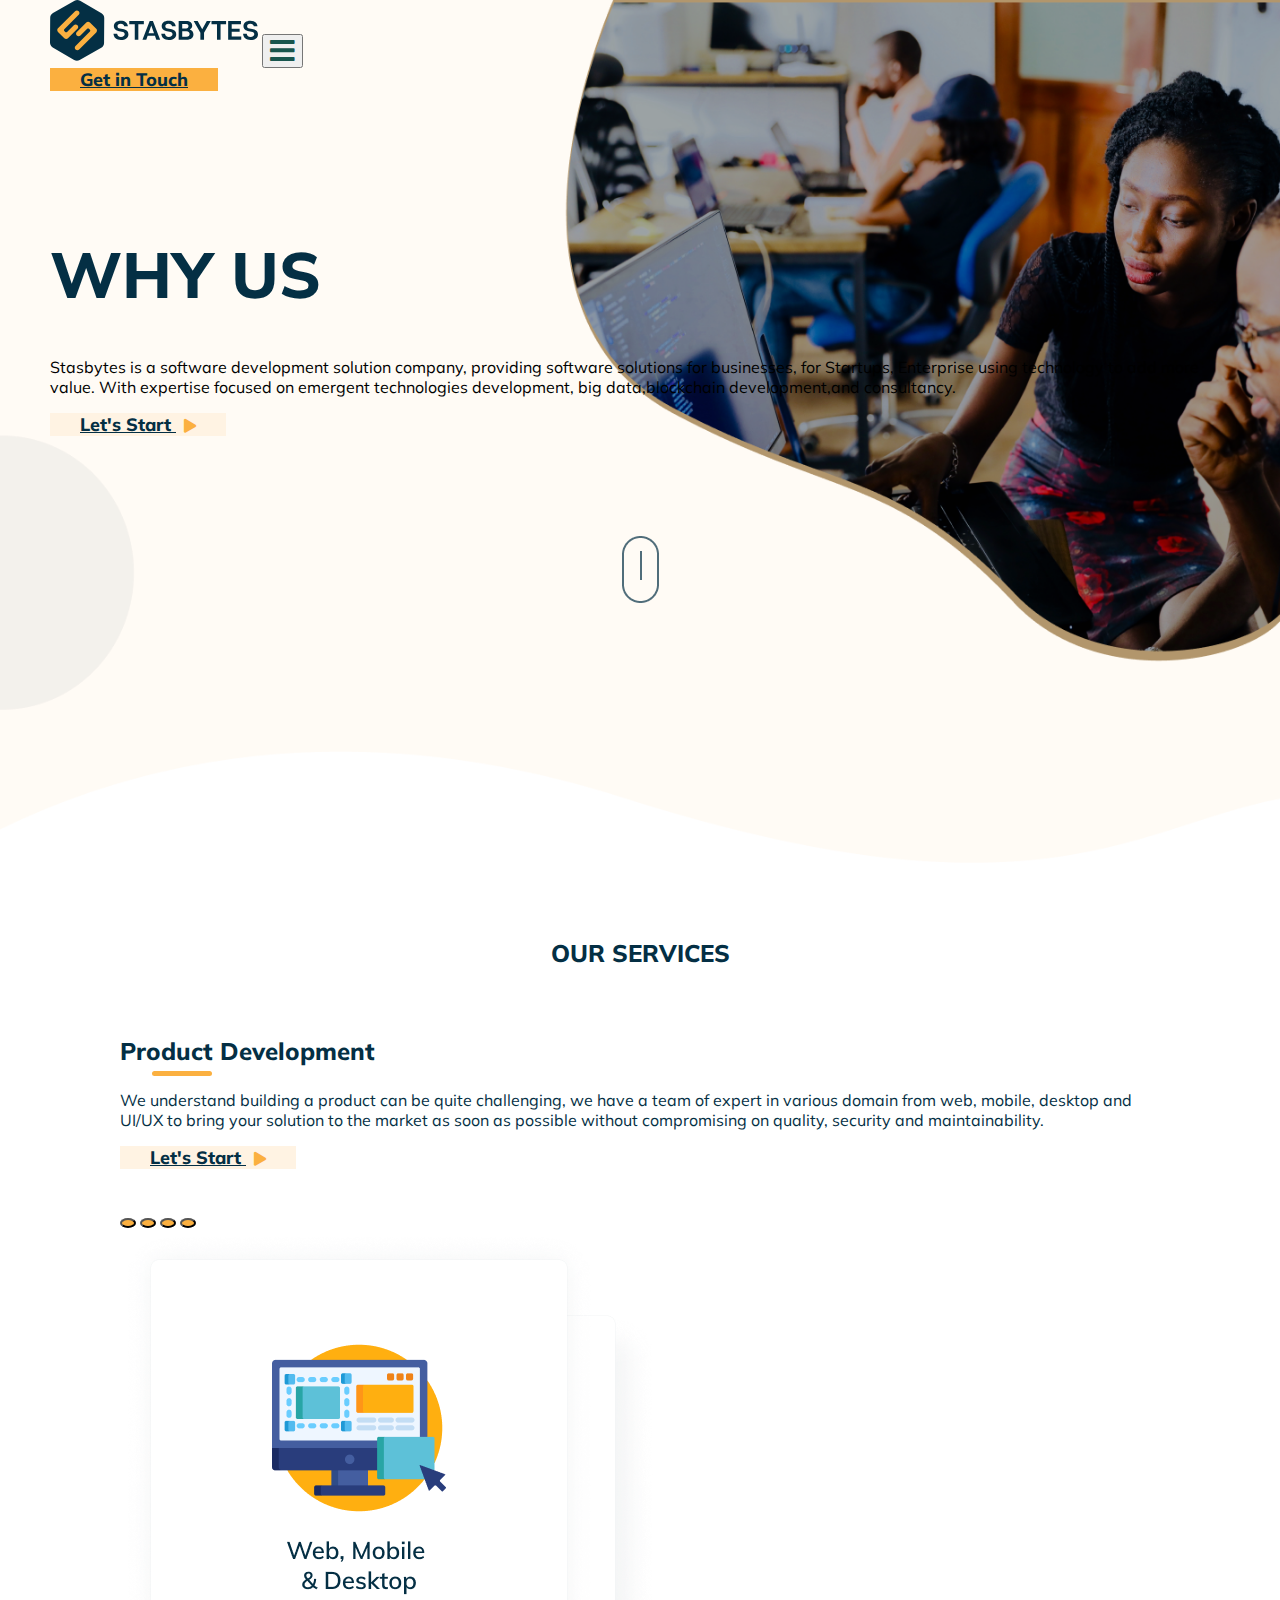
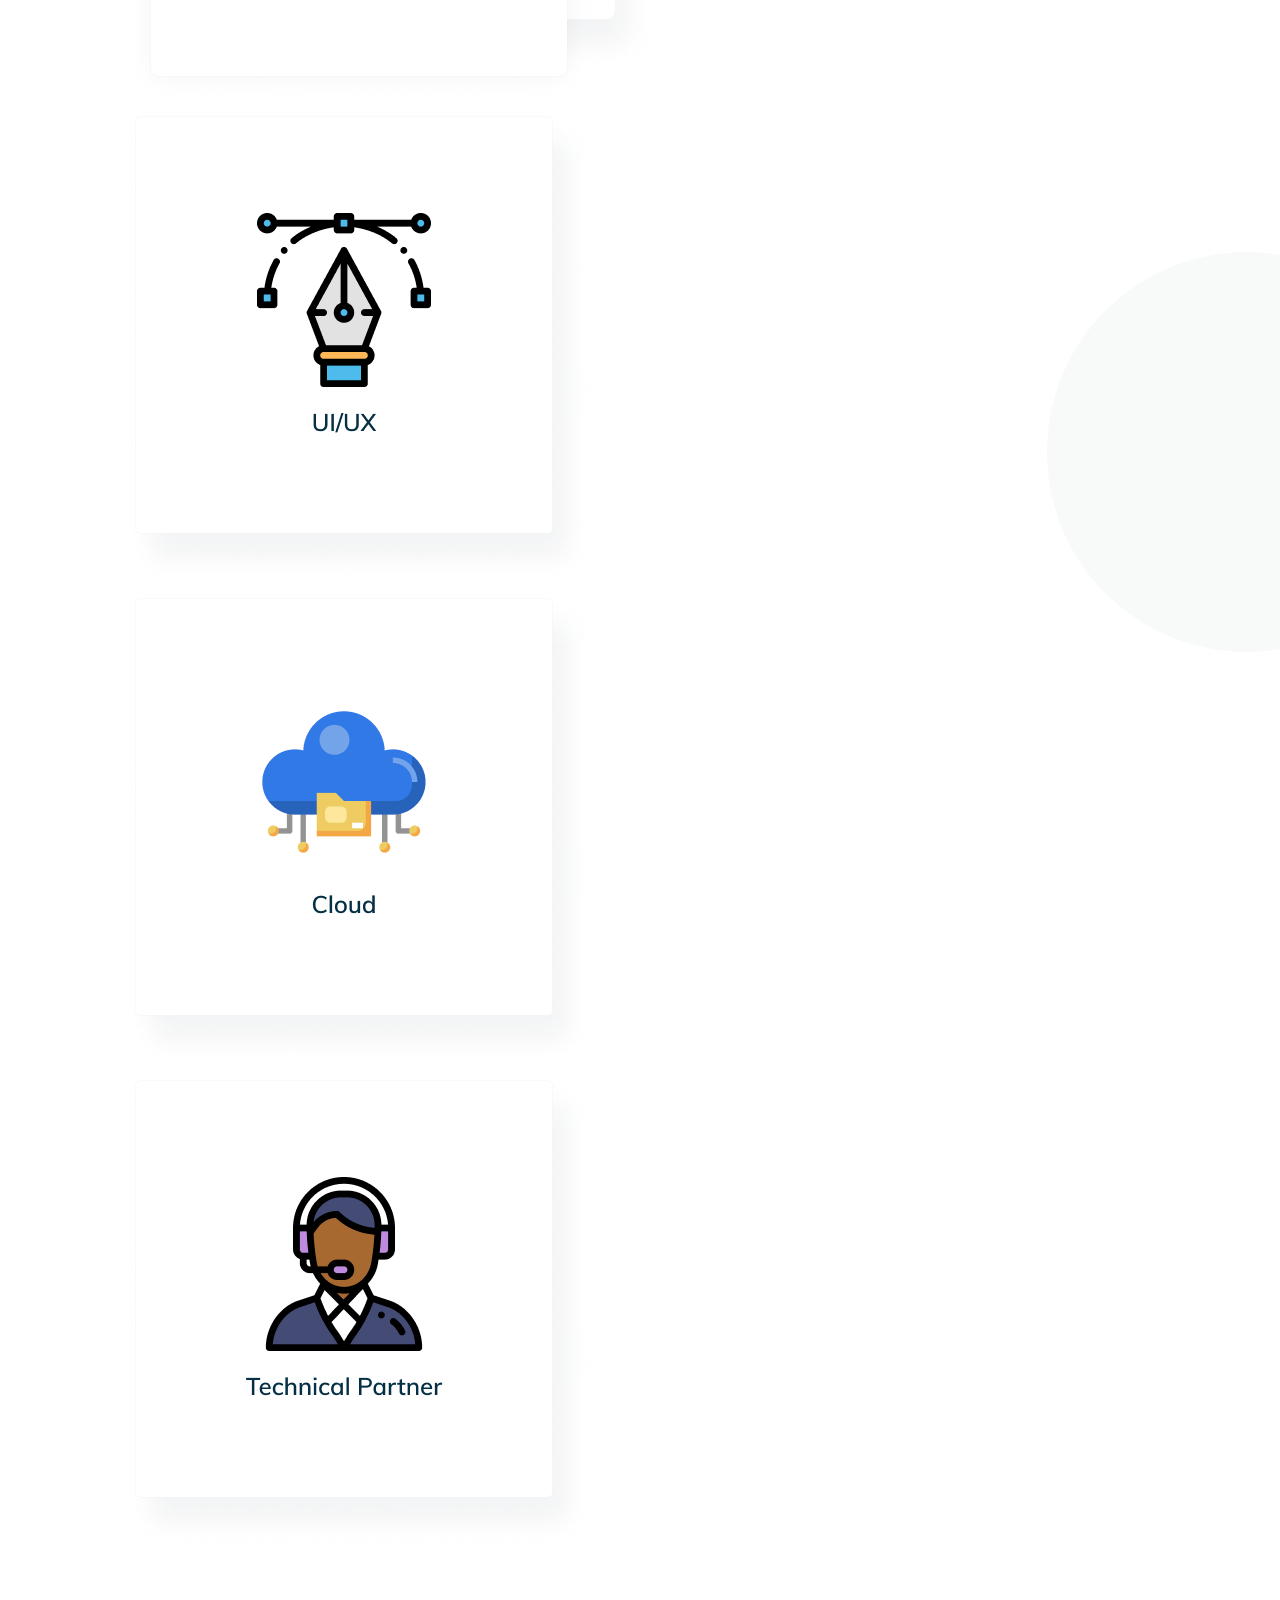
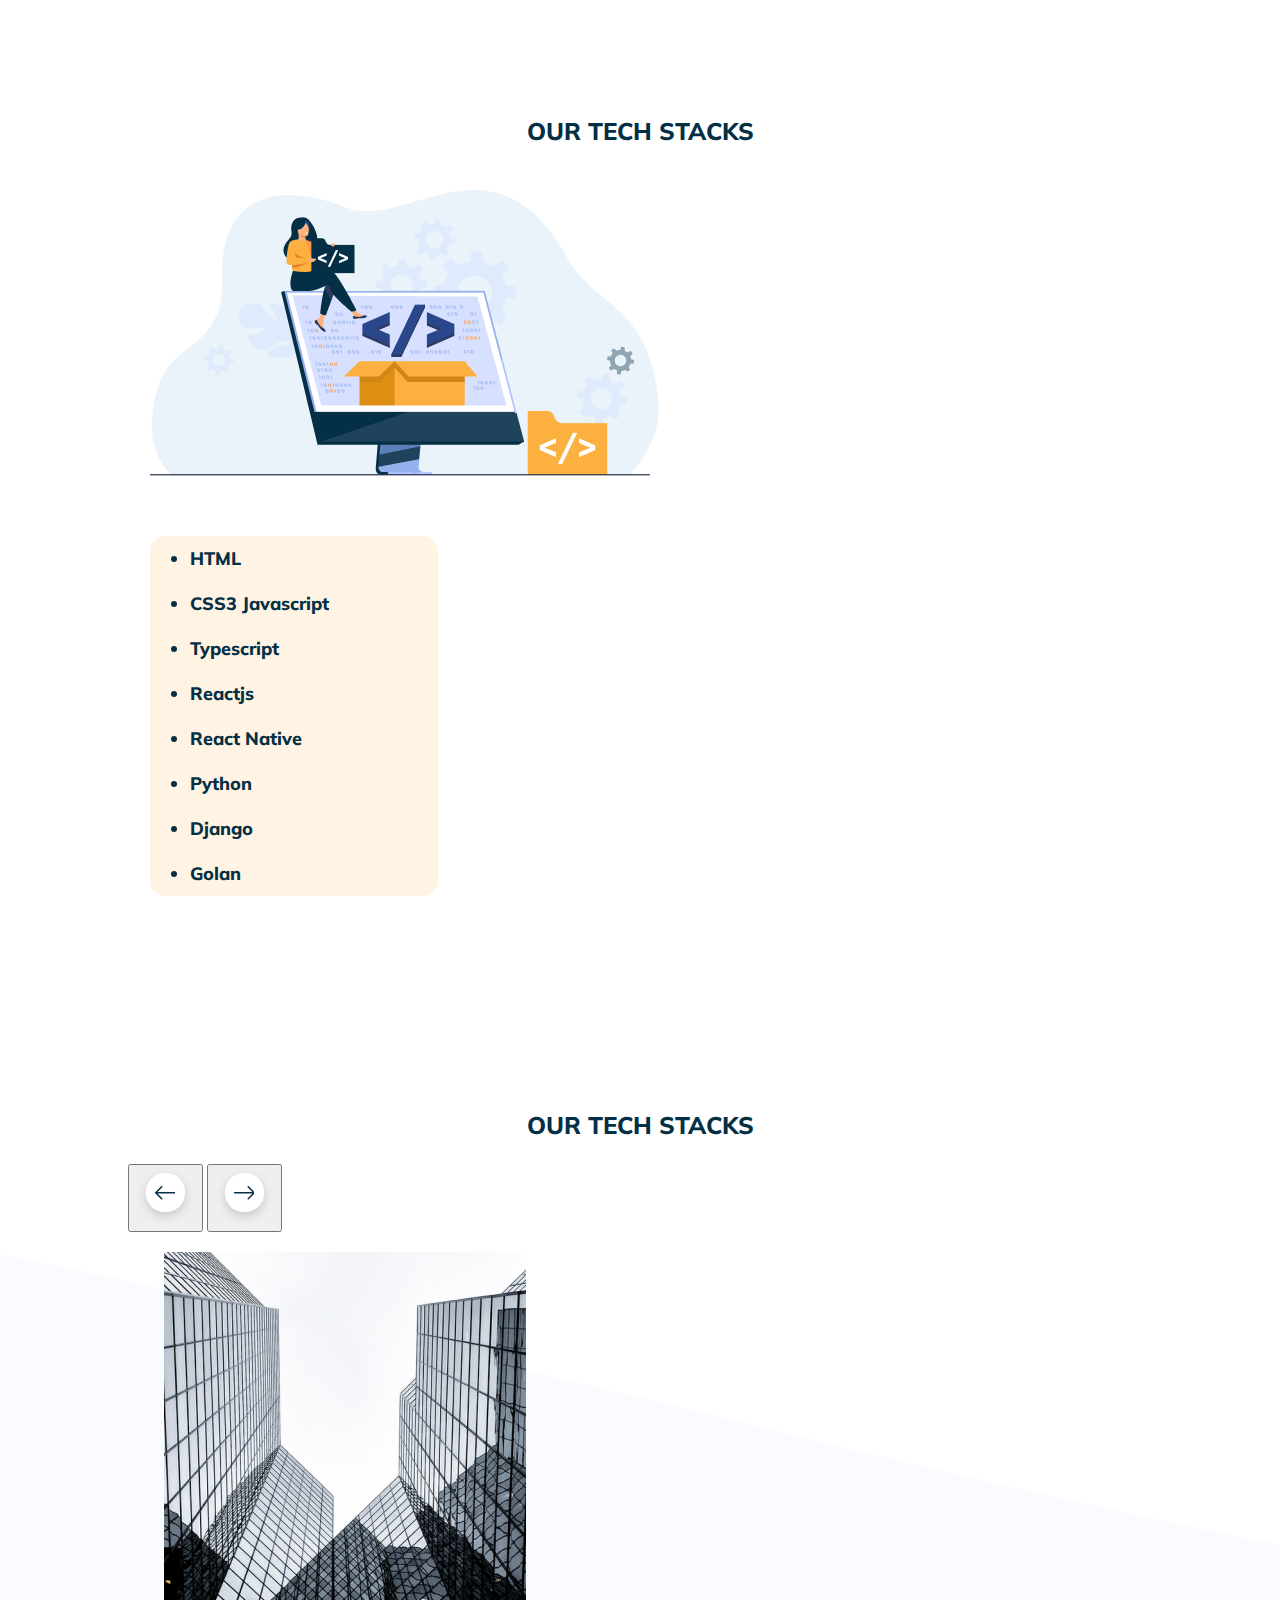
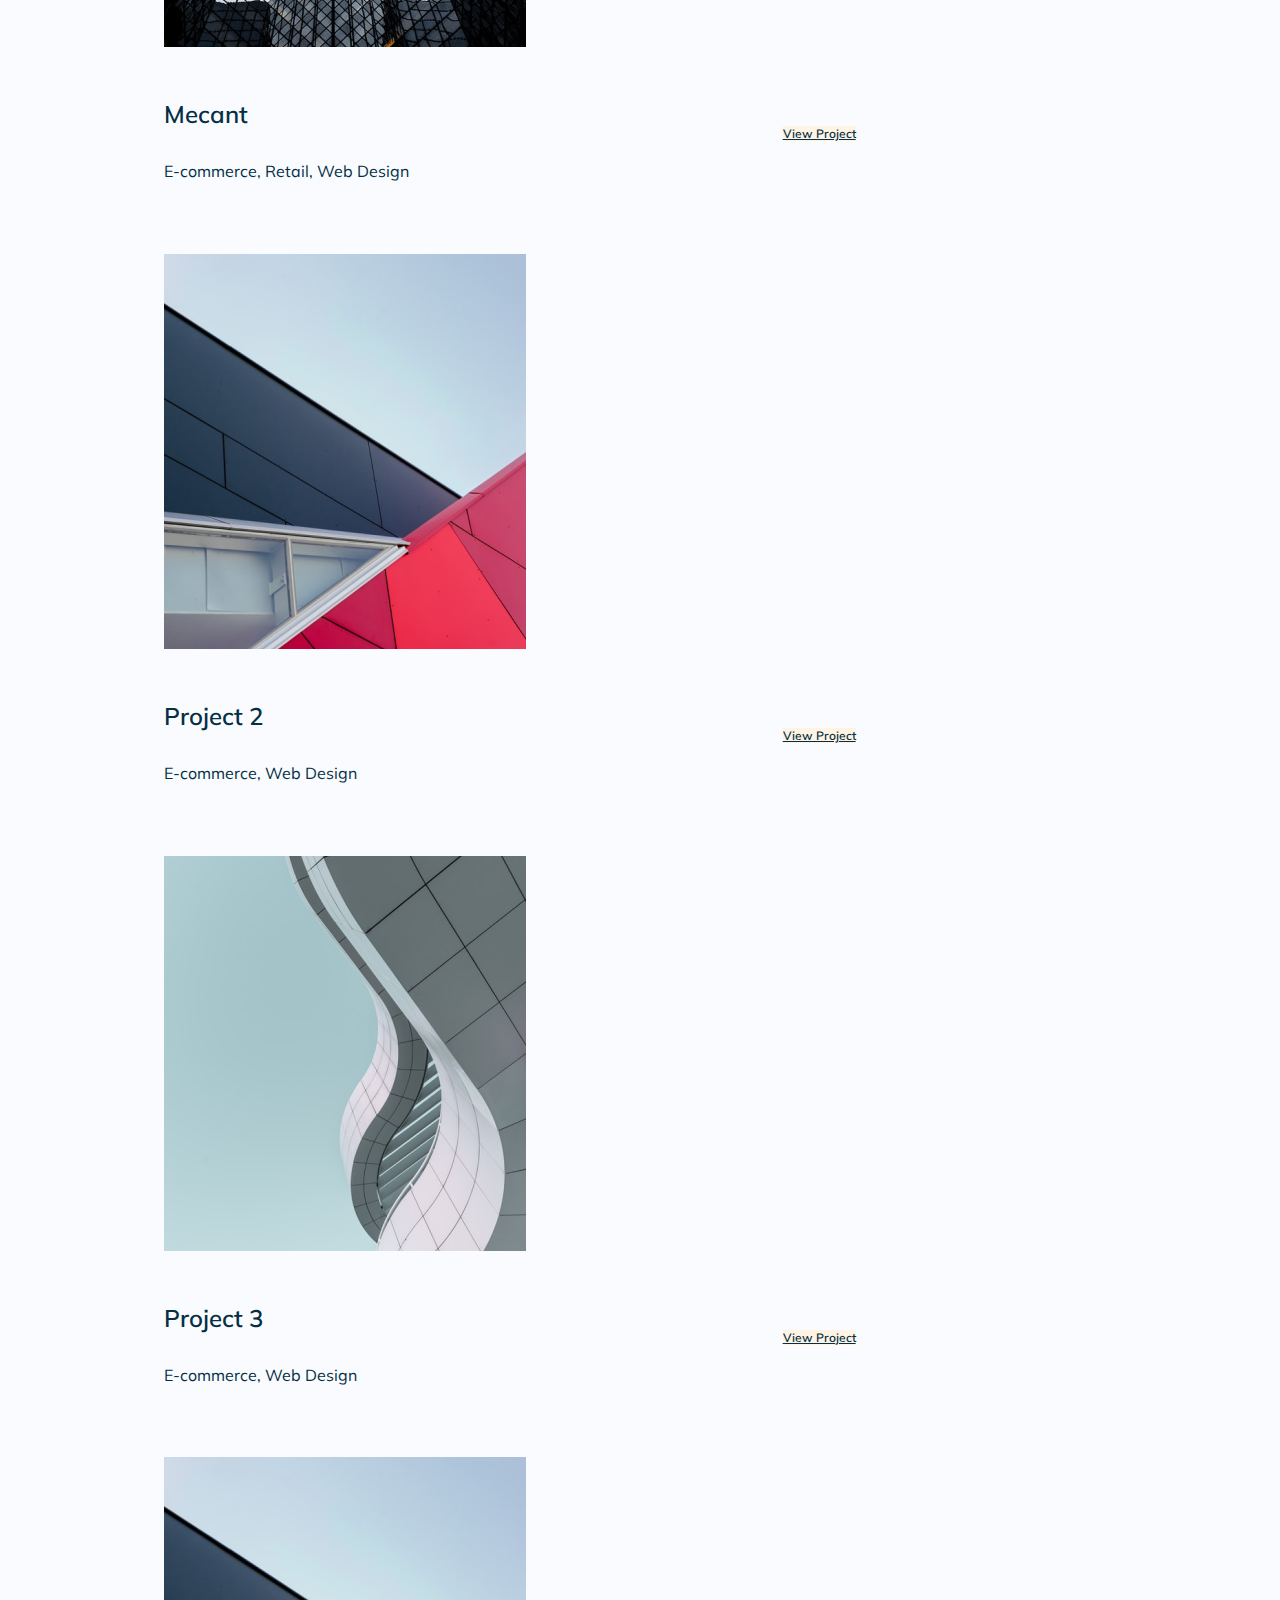
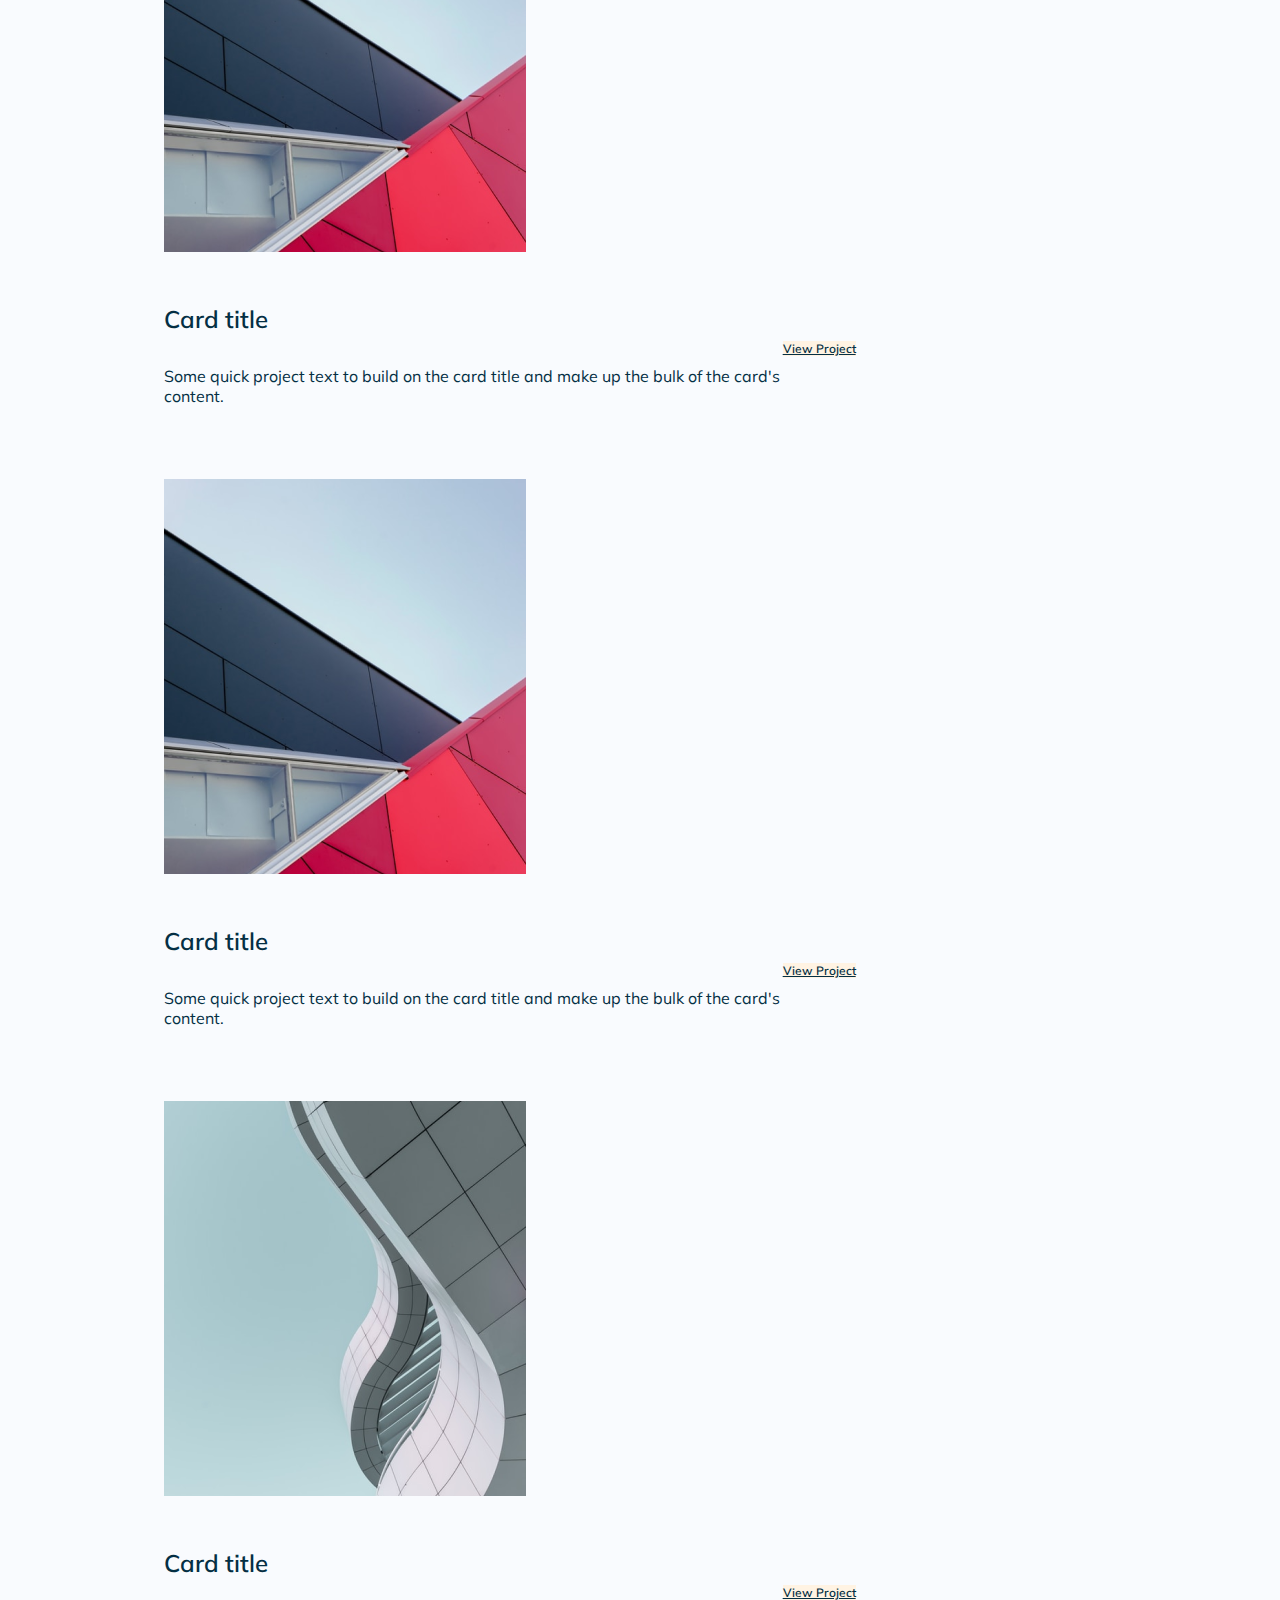
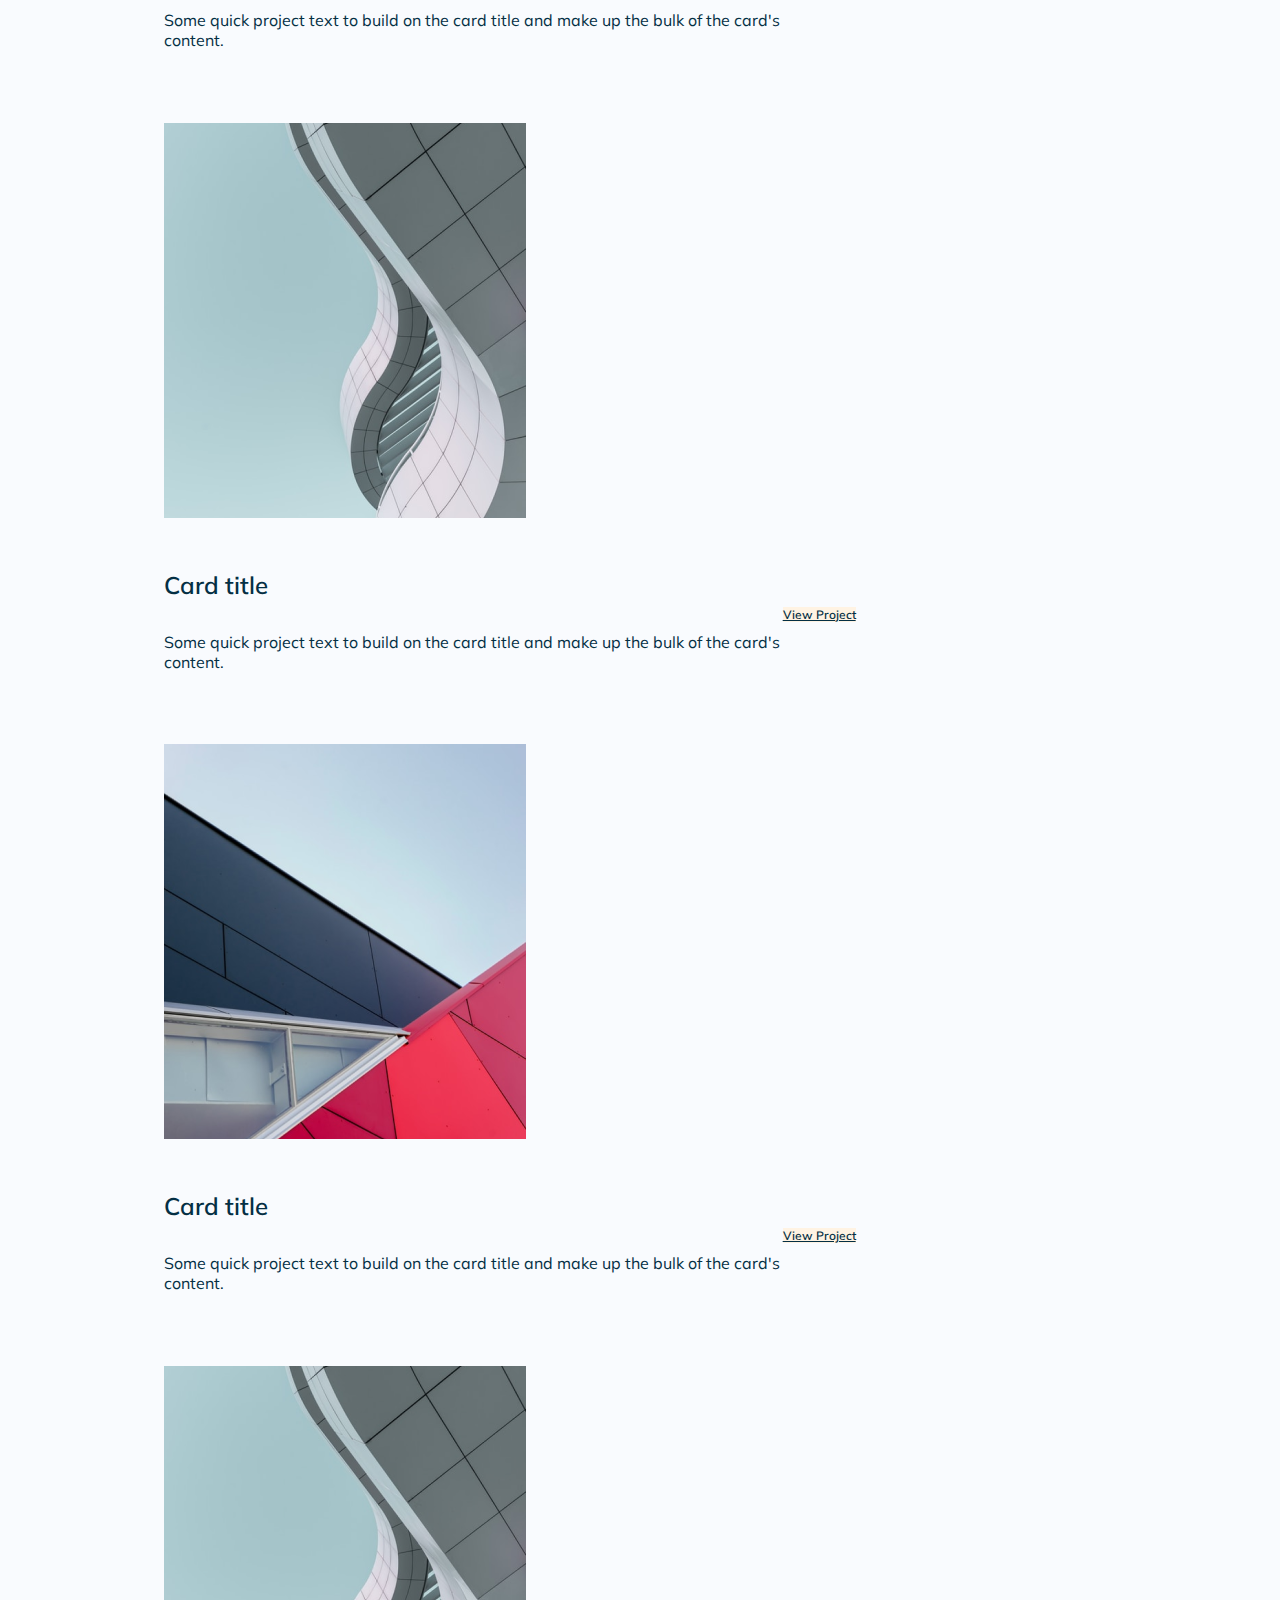
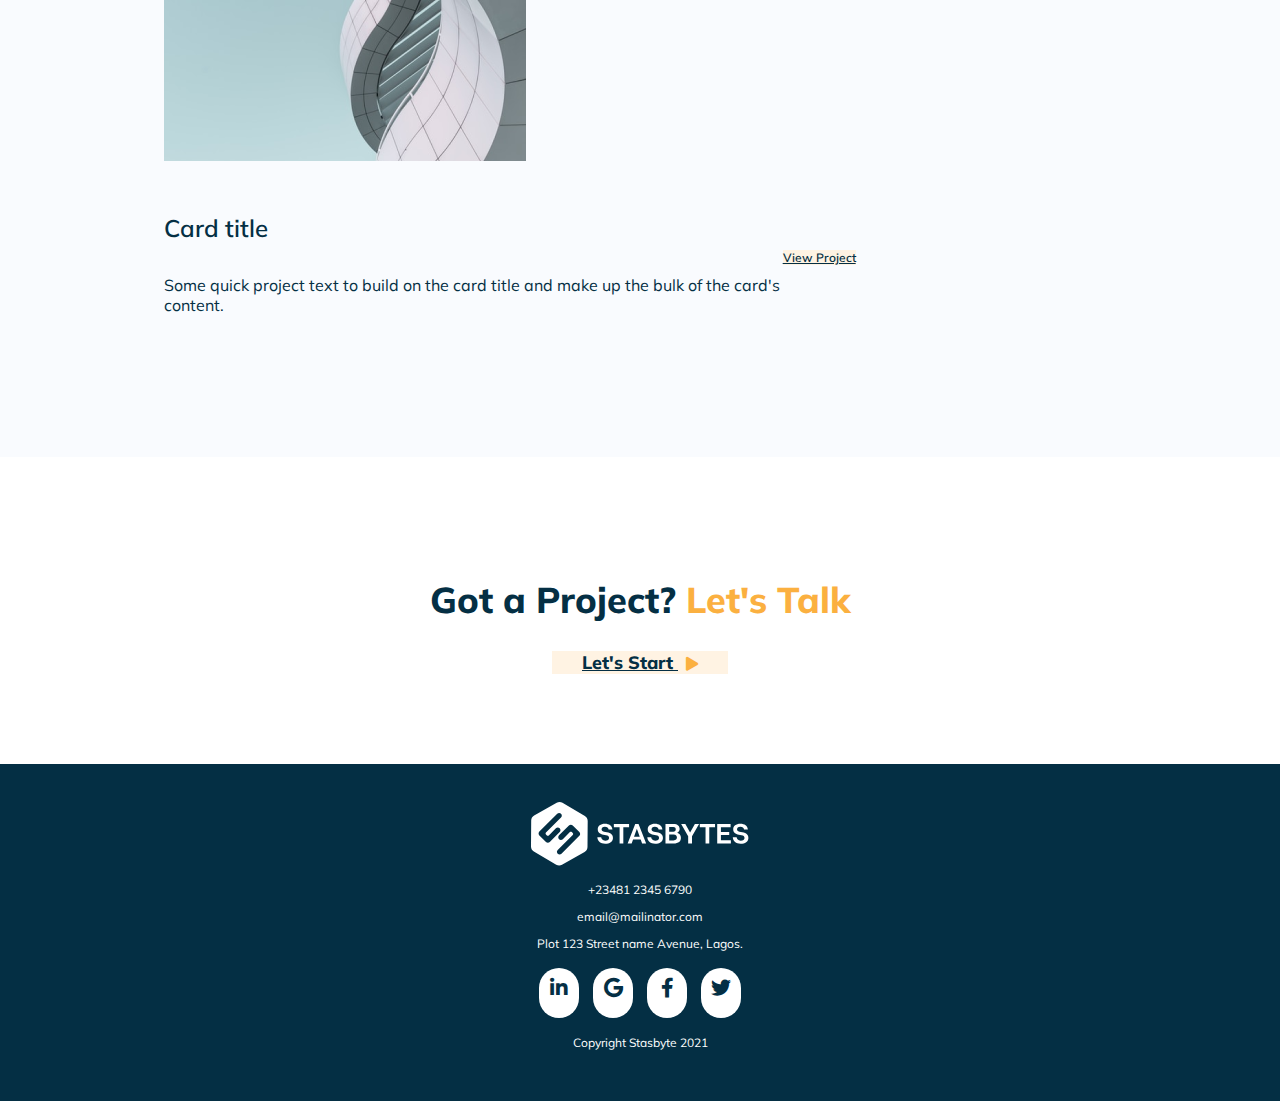
<file: index.html>
<!DOCTYPE html>
<html lang="en">
<head>
    <meta charset="UTF-8">
    <meta http-equiv="X-UA-Compatible" content="IE=edge">
    <meta name="viewport" content="width=device-width, initial-scale=1.0">
    <title>STATBYTES | Homepage</title>
    <!-- Bootstrap -->
  <link href="https://cdn.jsdelivr.net/npm/bootstrap@5.0.0-beta2/dist/css/bootstrap.min.css" rel="stylesheet" integrity="sha384-BmbxuPwQa2lc/FVzBcNJ7UAyJxM6wuqIj61tLrc4wSX0szH/Ev+nYRRuWlolflfl" crossorigin="anonymous">

  <!-- Fontawesome -->
  <link rel="stylesheet" href="https://use.fontawesome.com/releases/v5.13.0/css/all.css">

  <!-- Fonts -->
  <link href="https://fonts.googleapis.com/css2?family=Mulish:wght@400;700&display=swap" rel="stylesheet">

  <!-- Custom CSS -->
  <link rel="stylesheet" href="style.css">
</head>
<body>

    <section id="hero-banner">

        <!-- Navar -->
        <div class="container-fluid hero-container">
            <nav class="navbar navbar-expand-lg">
        
              <a href="home.html" class="navbar-brand"><img src="images/logo.svg" alt=""></a>
              <button class="navbar-toggler d-none" type="button" data-bs-toggle="collapse" data-bs-target="#navbarTogglerDemo01" aria-controls="navbarTogglerDemo01" aria-expanded="false" aria-label="Toggle navigation">
                <span class="navbar-toggler-icon custom-navbar">
                  <i class="fas fa-bars" style="color:#18554D; font-size:28px;"></i>
                </span>
              </button>
        
              <div class="collapse navbar-collapse" id="navbarTogglerDemo01">

                <a href="contact.html" class="btn btn-dark btn-lg ms-auto get-in-touch" type="button">Get in Touch</a>
              </div>
            </nav>

            <!-- Title -->
            <div class="row hero-content">
                <div class="col-lg-5">
                    <h1 class="why-us">WHY US </h1>
                    <p>Stasbytes is a software development solution company, providing software solutions for businesses, for Startups, Enterprise using technology to add more value.  With expertise focused on emergent technologies development, big data,blockchain development,and consultancy.
                    </p>

                    <a href="contact.html" class="btn btn-dark btn-lg contact-btn" type="button">Let's Start <i class="fas fa-play"></i></a>
                </div>

            </div>

            <div class="hero-tab">
              <a href="#services"><img src="images/tab.png" class="img-fluid" alt=""></a>
            </div>
        </div>    
    </section>


    <!-- Service -->

    <section id="services">

      <h3 class="service-header">OUR SERVICES</h3>
      <div class="row service-content">
        <div class="col-lg-6 col-md-6 service-col">
          <h3 class="service-title">Product Development</h3>
          <p class="mt-5 mb-4">We understand building a product can be quite challenging, we have a team of expert in various domain from web, mobile, desktop and UI/UX to bring your solution to the market as soon as possible without compromising on quality, security and maintainability.</p>
          <a href="contact.html" class="btn btn-dark btn-lg contact-btn" type="button">Let's Start <i class="fas fa-play"></i></a>
        </div>

        <div class="col-lg-6 col-md-6 service-col">
          <div id="service-carousel" class="carousel slide" data-bs-ride="false">

            <div class="carousel-indicators">
              <button type="button" data-bs-target="#service-carousel" data-bs-slide-to="0" class="active" aria-current="true" aria-label="Slide 1"></button>
              <button type="button" data-bs-target="#service-carousel" data-bs-slide-to="1" aria-label="Slide 2"></button>
              <button type="button" data-bs-target="#service-carousel" data-bs-slide-to="2" aria-label="Slide 3"></button>
              <button type="button" data-bs-target="#service-carousel" data-bs-slide-to="3" aria-label="Slide 4"></button>
            </div>

            <div class="carousel-inner">
      
              <div class="carousel-item active">
                <img class="service-img img-fluid" src="images/Group 6.png" alt="">
              </div>
      
              <div class="carousel-item">
                <img class="service-img img-fluid" src="images/ui-ux.png" alt="">
              </div>

              <div class="carousel-item">
                <img class="service-img img-fluid" src="images/cloud.png" alt="">
              </div>

              <div class="carousel-item">
                <img class="service-img img-fluid" src="images/tech-partner.png" alt="">
              </div>
      
            </div>
            <!-- <button class="carousel-control-prev" type="button" data-bs-target="#service-carousel" data-bs-slide="prev">
              <span class="carousel-control-prev-icon">
                <svg width="59" height="59" viewBox="0 0 59 59" fill="none" xmlns="http://www.w3.org/2000/svg"> <g filter="url(#filter0_d)"> <circle cx="29.5" cy="25.5" r="19.5" fill="white"/> <g clip-path="url(#clip0)"> <path fill-rule="evenodd" clip-rule="evenodd" d="M40.0013 25.7509C40.0013 25.552 39.9223 25.3613 39.7817 25.2206C39.641 25.08 39.4503 25.0009 39.2513 25.0009H21.5618L26.2823 20.2819C26.3521 20.2122 26.4074 20.1294 26.4451 20.0383C26.4829 19.9472 26.5023 19.8496 26.5023 19.7509C26.5023 19.6523 26.4829 19.5547 26.4451 19.4636C26.4074 19.3725 26.3521 19.2897 26.2823 19.2199C26.2126 19.1502 26.1298 19.0949 26.0387 19.0572C25.9476 19.0194 25.85 19 25.7513 19C25.6527 19 25.5551 19.0194 25.464 19.0572C25.3729 19.0949 25.2901 19.1502 25.2203 19.2199L19.2203 25.2199C19.1505 25.2896 19.0951 25.3724 19.0573 25.4635C19.0195 25.5546 19 25.6523 19 25.7509C19 25.8496 19.0195 25.9473 19.0573 26.0384C19.0951 26.1295 19.1505 26.2123 19.2203 26.2819L25.2203 32.2819C25.2901 32.3517 25.3729 32.407 25.464 32.4447C25.5551 32.4825 25.6527 32.5019 25.7513 32.5019C25.85 32.5019 25.9476 32.4825 26.0387 32.4447C26.1298 32.407 26.2126 32.3517 26.2823 32.2819C26.3521 32.2122 26.4074 32.1294 26.4451 32.0383C26.4829 31.9472 26.5023 31.8496 26.5023 31.7509C26.5023 31.6523 26.4829 31.5547 26.4451 31.4636C26.4074 31.3725 26.3521 31.2897 26.2823 31.2199L21.5618 26.5009H39.2513C39.4503 26.5009 39.641 26.4219 39.7817 26.2813C39.9223 26.1406 40.0013 25.9499 40.0013 25.7509Z" fill="#042F44"/> </g> </g> <defs> <filter id="filter0_d" x="0" y="0" width="59" height="59" filterUnits="userSpaceOnUse" color-interpolation-filters="sRGB"> <feFlood flood-opacity="0" result="BackgroundImageFix"/> <feColorMatrix in="SourceAlpha" type="matrix" values="0 0 0 0 0 0 0 0 0 0 0 0 0 0 0 0 0 0 127 0" result="hardAlpha"/> <feOffset dy="4"/> <feGaussianBlur stdDeviation="5"/> <feComposite in2="hardAlpha" operator="out"/> <feColorMatrix type="matrix" values="0 0 0 0 0 0 0 0 0 0 0 0 0 0 0 0 0 0 0.15 0"/> <feBlend mode="normal" in2="BackgroundImageFix" result="effect1_dropShadow"/> <feBlend mode="normal" in="SourceGraphic" in2="effect1_dropShadow" result="shape"/> </filter> <clipPath id="clip0"> <rect width="24" height="24" fill="white" transform="translate(15 16)"/> </clipPath> </defs> </svg>
              </span>
            </button>
            <button class="carousel-control-next" type="button" data-bs-target="#service-carousel" data-bs-slide="next">
              <span class="carousel-control-next-icon">
                <svg width="59" height="59" viewBox="0 0 59 59" fill="none" xmlns="http://www.w3.org/2000/svg"> <g filter="url(#filter0_d)"> <circle r="19.5" transform="matrix(-1 0 0 1 29.5 25.5)" fill="white"/> <g clip-path="url(#clip0)"> <path fill-rule="evenodd" clip-rule="evenodd" d="M18.9987 25.7509C18.9987 25.552 19.0777 25.3613 19.2183 25.2206C19.359 25.08 19.5497 25.0009 19.7487 25.0009H37.4382L32.7177 20.2819C32.6479 20.2122 32.5926 20.1294 32.5549 20.0383C32.5171 19.9472 32.4977 19.8496 32.4977 19.7509C32.4977 19.6523 32.5171 19.5547 32.5549 19.4636C32.5926 19.3725 32.6479 19.2897 32.7177 19.2199C32.7874 19.1502 32.8702 19.0949 32.9613 19.0572C33.0524 19.0194 33.15 19 33.2487 19C33.3473 19 33.4449 19.0194 33.536 19.0572C33.6271 19.0949 33.7099 19.1502 33.7797 19.2199L39.7797 25.2199C39.8495 25.2896 39.9049 25.3724 39.9427 25.4635C39.9805 25.5546 40 25.6523 40 25.7509C40 25.8496 39.9805 25.9473 39.9427 26.0384C39.9049 26.1295 39.8495 26.2123 39.7797 26.2819L33.7797 32.2819C33.7099 32.3517 33.6271 32.407 33.536 32.4447C33.4449 32.4825 33.3473 32.5019 33.2487 32.5019C33.15 32.5019 33.0524 32.4825 32.9613 32.4447C32.8702 32.407 32.7874 32.3517 32.7177 32.2819C32.6479 32.2122 32.5926 32.1294 32.5549 32.0383C32.5171 31.9472 32.4977 31.8496 32.4977 31.7509C32.4977 31.6523 32.5171 31.5547 32.5549 31.4636C32.5926 31.3725 32.6479 31.2897 32.7177 31.2199L37.4382 26.5009H19.7487C19.5497 26.5009 19.359 26.4219 19.2183 26.2813C19.0777 26.1406 18.9987 25.9499 18.9987 25.7509Z" fill="#042F44"/> </g> </g> <defs> <filter id="filter0_d" x="0" y="0" width="59" height="59" filterUnits="userSpaceOnUse" color-interpolation-filters="sRGB"> <feFlood flood-opacity="0" result="BackgroundImageFix"/> <feColorMatrix in="SourceAlpha" type="matrix" values="0 0 0 0 0 0 0 0 0 0 0 0 0 0 0 0 0 0 127 0" result="hardAlpha"/> <feOffset dy="4"/> <feGaussianBlur stdDeviation="5"/> <feComposite in2="hardAlpha" operator="out"/> <feColorMatrix type="matrix" values="0 0 0 0 0 0 0 0 0 0 0 0 0 0 0 0 0 0 0.15 0"/> <feBlend mode="normal" in2="BackgroundImageFix" result="effect1_dropShadow"/> <feBlend mode="normal" in="SourceGraphic" in2="effect1_dropShadow" result="shape"/> </filter> <clipPath id="clip0"> <rect width="24" height="24" fill="white" transform="matrix(-1 0 0 1 44 16)"/> </clipPath> </defs> </svg>
              </span>
            </button> -->
          </div>
        </div>
      </div>
    </section>

    <!-- Tech Stacks -->

    <section id="tech-stacks">
      <h3 class="service-header mt-2 mb-5">OUR TECH STACKS</h3>
      <div class="row service-content">
        <div class="col-lg-6 col-md-6 ts-col mb-3">
          <img src="images/Group.png" class="img-fluid" alt="">
        </div>

        <div class="col-lg-4 col-md-6 ts-col">
          <div class="card shadow-lg" style="width: 18rem;">
            <div class="card-body">
              <p class="card-text">
                <ul>
                  <li>HTML</li>
                  <li>CSS3 Javascript</li>
                  <li>Typescript</li>
                  <li>Reactjs</li>
                  <li>React Native</li>
                  <li>Python</li>
                  <li>Django</li>
                  <li>Golan</li>
                </ul>
              </p>

            </div>
          </div>
        </div>
      </div>
    </section>

    <!-- Projects -->

    <section id="projects">

      <h3 class="service-header ts-header">OUR TECH STACKS</h3>
      
      <!--Carousel Wrapper-->
      <div id="multi-item-project" class="carousel slide carousel-multi-item" data-ride="carousel">

        <!--Controls-->

        <button class="carousel-control-prev project-prev" type="button" data-bs-target="#multi-item-project" data-bs-slide="prev">
          <span class="carousel-control-prev-icon">
            <svg width="59" height="59" viewBox="0 0 59 59" fill="none" xmlns="http://www.w3.org/2000/svg"> <g filter="url(#filter0_d)"> <circle cx="29.5" cy="25.5" r="19.5" fill="white"/> <g clip-path="url(#clip0)"> <path fill-rule="evenodd" clip-rule="evenodd" d="M40.0013 25.7509C40.0013 25.552 39.9223 25.3613 39.7817 25.2206C39.641 25.08 39.4503 25.0009 39.2513 25.0009H21.5618L26.2823 20.2819C26.3521 20.2122 26.4074 20.1294 26.4451 20.0383C26.4829 19.9472 26.5023 19.8496 26.5023 19.7509C26.5023 19.6523 26.4829 19.5547 26.4451 19.4636C26.4074 19.3725 26.3521 19.2897 26.2823 19.2199C26.2126 19.1502 26.1298 19.0949 26.0387 19.0572C25.9476 19.0194 25.85 19 25.7513 19C25.6527 19 25.5551 19.0194 25.464 19.0572C25.3729 19.0949 25.2901 19.1502 25.2203 19.2199L19.2203 25.2199C19.1505 25.2896 19.0951 25.3724 19.0573 25.4635C19.0195 25.5546 19 25.6523 19 25.7509C19 25.8496 19.0195 25.9473 19.0573 26.0384C19.0951 26.1295 19.1505 26.2123 19.2203 26.2819L25.2203 32.2819C25.2901 32.3517 25.3729 32.407 25.464 32.4447C25.5551 32.4825 25.6527 32.5019 25.7513 32.5019C25.85 32.5019 25.9476 32.4825 26.0387 32.4447C26.1298 32.407 26.2126 32.3517 26.2823 32.2819C26.3521 32.2122 26.4074 32.1294 26.4451 32.0383C26.4829 31.9472 26.5023 31.8496 26.5023 31.7509C26.5023 31.6523 26.4829 31.5547 26.4451 31.4636C26.4074 31.3725 26.3521 31.2897 26.2823 31.2199L21.5618 26.5009H39.2513C39.4503 26.5009 39.641 26.4219 39.7817 26.2813C39.9223 26.1406 40.0013 25.9499 40.0013 25.7509Z" fill="#042F44"/> </g> </g> <defs> <filter id="filter0_d" x="0" y="0" width="59" height="59" filterUnits="userSpaceOnUse" color-interpolation-filters="sRGB"> <feFlood flood-opacity="0" result="BackgroundImageFix"/> <feColorMatrix in="SourceAlpha" type="matrix" values="0 0 0 0 0 0 0 0 0 0 0 0 0 0 0 0 0 0 127 0" result="hardAlpha"/> <feOffset dy="4"/> <feGaussianBlur stdDeviation="5"/> <feComposite in2="hardAlpha" operator="out"/> <feColorMatrix type="matrix" values="0 0 0 0 0 0 0 0 0 0 0 0 0 0 0 0 0 0 0.15 0"/> <feBlend mode="normal" in2="BackgroundImageFix" result="effect1_dropShadow"/> <feBlend mode="normal" in="SourceGraphic" in2="effect1_dropShadow" result="shape"/> </filter> <clipPath id="clip0"> <rect width="24" height="24" fill="white" transform="translate(15 16)"/> </clipPath> </defs> </svg>
          </span>
        </button>
        <button class="carousel-control-next" type="button" data-bs-target="#multi-item-project" data-bs-slide="next">
          <span class="carousel-control-next-icon">
            <svg width="59" height="59" viewBox="0 0 59 59" fill="none" xmlns="http://www.w3.org/2000/svg"> <g filter="url(#filter0_d)"> <circle r="19.5" transform="matrix(-1 0 0 1 29.5 25.5)" fill="white"/> <g clip-path="url(#clip0)"> <path fill-rule="evenodd" clip-rule="evenodd" d="M18.9987 25.7509C18.9987 25.552 19.0777 25.3613 19.2183 25.2206C19.359 25.08 19.5497 25.0009 19.7487 25.0009H37.4382L32.7177 20.2819C32.6479 20.2122 32.5926 20.1294 32.5549 20.0383C32.5171 19.9472 32.4977 19.8496 32.4977 19.7509C32.4977 19.6523 32.5171 19.5547 32.5549 19.4636C32.5926 19.3725 32.6479 19.2897 32.7177 19.2199C32.7874 19.1502 32.8702 19.0949 32.9613 19.0572C33.0524 19.0194 33.15 19 33.2487 19C33.3473 19 33.4449 19.0194 33.536 19.0572C33.6271 19.0949 33.7099 19.1502 33.7797 19.2199L39.7797 25.2199C39.8495 25.2896 39.9049 25.3724 39.9427 25.4635C39.9805 25.5546 40 25.6523 40 25.7509C40 25.8496 39.9805 25.9473 39.9427 26.0384C39.9049 26.1295 39.8495 26.2123 39.7797 26.2819L33.7797 32.2819C33.7099 32.3517 33.6271 32.407 33.536 32.4447C33.4449 32.4825 33.3473 32.5019 33.2487 32.5019C33.15 32.5019 33.0524 32.4825 32.9613 32.4447C32.8702 32.407 32.7874 32.3517 32.7177 32.2819C32.6479 32.2122 32.5926 32.1294 32.5549 32.0383C32.5171 31.9472 32.4977 31.8496 32.4977 31.7509C32.4977 31.6523 32.5171 31.5547 32.5549 31.4636C32.5926 31.3725 32.6479 31.2897 32.7177 31.2199L37.4382 26.5009H19.7487C19.5497 26.5009 19.359 26.4219 19.2183 26.2813C19.0777 26.1406 18.9987 25.9499 18.9987 25.7509Z" fill="#042F44"/> </g> </g> <defs> <filter id="filter0_d" x="0" y="0" width="59" height="59" filterUnits="userSpaceOnUse" color-interpolation-filters="sRGB"> <feFlood flood-opacity="0" result="BackgroundImageFix"/> <feColorMatrix in="SourceAlpha" type="matrix" values="0 0 0 0 0 0 0 0 0 0 0 0 0 0 0 0 0 0 127 0" result="hardAlpha"/> <feOffset dy="4"/> <feGaussianBlur stdDeviation="5"/> <feComposite in2="hardAlpha" operator="out"/> <feColorMatrix type="matrix" values="0 0 0 0 0 0 0 0 0 0 0 0 0 0 0 0 0 0 0.15 0"/> <feBlend mode="normal" in2="BackgroundImageFix" result="effect1_dropShadow"/> <feBlend mode="normal" in="SourceGraphic" in2="effect1_dropShadow" result="shape"/> </filter> <clipPath id="clip0"> <rect width="24" height="24" fill="white" transform="matrix(-1 0 0 1 44 16)"/> </clipPath> </defs> </svg>
          </span>
        </button>

        <!--/.Controls-->

        <!--Slides-->
        <div class="carousel-inner" role="listbox">

          <!--First slide-->
          <div class="carousel-item active">

            <div class="row">
              <div class="col-md-4 project-col">
                <div class="card mb-2 project-card">
                  <img class="card-img-top project-img" src="images/Mecant.png"
                      alt="Card image cap">
                  <div class="card-body project-body">
                    <div class="project-desc">
                      <div class="project-text pro-rel">
                        <h4 class="card-title">Mecant</h4>
                        <p class="card-text">E-commerce, Retail, Web Design</p>
                      </div>
                      <div class="project-btn pro-rel">
                        <a href="project.html" class="btn btn-primary">View Project</a>
                      </div>
                    </div>
                  </div>
                </div>
              </div>

              <div class="col-md-4 clearfix d-none d-md-block project-col">
                <div class="card mb-2 project-card">
                  <img class="card-img-top project-img" src="images/project 2.png"
                      alt="Card image cap">
                  <div class="card-body project-body">
                    <div class="project-desc">
                      <div class="project-text pro-rel">
                        <h4 class="card-title">Project 2</h4>
                        <p class="card-text">E-commerce, Web Design</p>
                      </div>
                      <div class="project-btn pro-rel">
                        <a href="project.html" class="btn btn-primary">View Project</a>
                      </div>
                    </div>
                  </div>
                </div>
              </div>

              <div class="col-md-4 clearfix d-none d-md-block project-col">
                <div class="card mb-2 project-card">
                  <img class="card-img-top project-img" src="images/project 3.png"
                      alt="Card image cap">
                  <div class="card-body project-body">
                    <div class="project-desc">
                      <div class="project-text pro-rel">
                        <h4 class="card-title">Project 3</h4>
                        <p class="card-text">E-commerce, Web Design</p>
                      </div>
                      <div class="project-btn pro-rel">
                        <a href="project.html" class="btn btn-primary">View Project</a>
                      </div>
                    </div>
                  </div>
                </div>
              </div>
            </div>

          </div>
          <!--/.First slide-->

          <!--Second slide-->
          <div class="carousel-item">

            <div class="row">
              <div class="col-md-4 project-col">
                <div class="card mb-2 project-card">
                  <img class="card-img-top project-img" src="images/project 2.png"
                      alt="Card image cap">
                  <div class="card-body project-body">
                    <div class="project-desc">
                      <div class="project-text pro-rel">
                        <h4 class="card-title">Card title</h4>
                        <p class="card-text pro-rel">Some quick project text to build on the card title and make up the bulk of the
                          card's content.</p>
                      </div>
                      <div class="project-btn">
                        <a href="project.html" class="btn btn-primary">View Project</a>
                      </div>
                    </div>
                  </div>
                </div>
              </div>

              <div class="col-md-4 clearfix d-none d-md-block project-col">
                <div class="card mb-2 project-card">
                  <img class="card-img-top project-img" src="images/project 2.png"
                      alt="Card image cap">
                  <div class="card-body project-body">
                    <div class="project-desc">
                      <div class="project-text pro-rel">
                        <h4 class="card-title">Card title</h4>
                        <p class="card-text">Some quick project text to build on the card title and make up the bulk of the
                          card's content.</p>
                      </div>
                      <div class="project-btn pro-rel">
                        <a href="project.html" class="btn btn-primary">View Project</a>
                      </div>
                    </div>
                  </div>
                </div>
              </div>

              <div class="col-md-4 clearfix d-none d-md-block project-col">
                <div class="card mb-2 project-card">
                  <img class="card-img-top project-img" src="images/project 3.png"
                      alt="Card image cap">
                  <div class="card-body project-body">
                    <div class="project-desc">
                      <div class="project-text pro-rel">
                        <h4 class="card-title">Card title</h4>
                        <p class="card-text">Some quick project text to build on the card title and make up the bulk of the
                          card's content.</p>
                      </div>
                      <div class="project-btn pro-rel">
                        <a href="project.html" class="btn btn-primary">View Project</a>
                      </div>
                    </div>
                  </div>
                </div>
              </div>
            </div>

          </div>
          <!--/.Second slide-->

          <!--Third slide-->
          <div class="carousel-item">

            <div class="row">
              <div class="col-md-4 project-col">
                <div class="card mb-2 project-card">
                  <img class="card-img-top project-img" src="images/project 3.png"
                      alt="Card image cap">
                  <div class="card-body project-body">
                    <div class="project-desc">
                      <div class="project-text pro-rel">
                        <h4 class="card-title">Card title</h4>
                        <p class="card-text">Some quick project text to build on the card title and make up the bulk of the
                          card's content.</p>
                      </div>
                      <div class="project-btn pro-rel">
                        <a href="project.html" class="btn btn-primary">View Project</a>
                      </div>
                    </div>
                  </div>
                </div>
              </div>

              <div class="col-md-4 clearfix d-none d-md-block project-col">
                <div class="card mb-2 project-card">
                  <img class="card-img-top project-img" src="images/project 2.png"
                      alt="Card image cap">
                  <div class="card-body project-body">
                    <div class="project-desc">
                      <div class="project-text pro-rel">
                        <h4 class="card-title">Card title</h4>
                        <p class="card-text">Some quick project text to build on the card title and make up the bulk of the
                          card's content.</p>
                      </div>
                      <div class="project-btn pro-rel">
                        <a href="project.html" class="btn btn-primary">View Project</a>
                      </div>
                    </div>
                  </div>
                </div>
              </div>

              <div class="col-md-4 clearfix d-none d-md-block project-col">
                <div class="card mb-2 project-card">
                  <img class="card-img-top project-img" src="images/project 3.png"
                      alt="Card image cap">
                  <div class="card-body project-body">
                    <div class="project-desc">
                      <div class="project-text pro-rel">
                        <h4 class="card-title">Card title</h4>
                        <p class="card-text">Some quick project text to build on the card title and make up the bulk of the
                          card's content.</p>
                      </div>
                      <div class="project-btn pro-rel">
                        <a href="project.html" class="btn btn-primary">View Project</a>
                      </div>
                    </div>
                  </div>
                </div>
              </div>
            </div>

          </div>
          <!--/.Third slide-->

        </div>
        <!--/.Slides-->

      </div>
  <!--/.Carousel Wrapper-->
    </section>


    <!-- Call to Action -->

    <section id="call-to-action">
      <div class="row cta-row">
        <div class="col-sm-6 cta-2 mb-3">
          <h2>Got a Project? <span>Let's Talk</span></h2>
        </div>

        <div class="col-sm-6 cta-2">
          <a href="contact.html" class="btn btn-dark btn-lg contact-btn" type="button">Let's Start <i class="fas fa-play"></i></a>
        </div>
      </div>
    </section>

    <footer class="footer">
      <img src="images/white-logo.svg" class="img-fluid" alt="">
      <p class="pt-3">+23481 2345 6790 </p>
      <p>email@mailinator.com</p>
      <p>Plot 123 Street name Avenue, Lagos.</p>
      <i class="fab fa-linkedin-in footer-icon"></i>
      <i class="fab fa-google footer-icon"></i>
      <i class="fab fa-facebook-f footer-icon"></i>
      <i class="fab fa-twitter footer-icon"></i>
      <p class="pt-3">Copyright Stasbyte 2021</p>
    </footer>
  
    <script src="https://cdn.jsdelivr.net/npm/bootstrap@5.0.0-beta3/dist/js/bootstrap.bundle.min.js" integrity="sha384-JEW9xMcG8R+pH31jmWH6WWP0WintQrMb4s7ZOdauHnUtxwoG2vI5DkLtS3qm9Ekf" crossorigin="anonymous"></script>
</body>
</html>
</file>
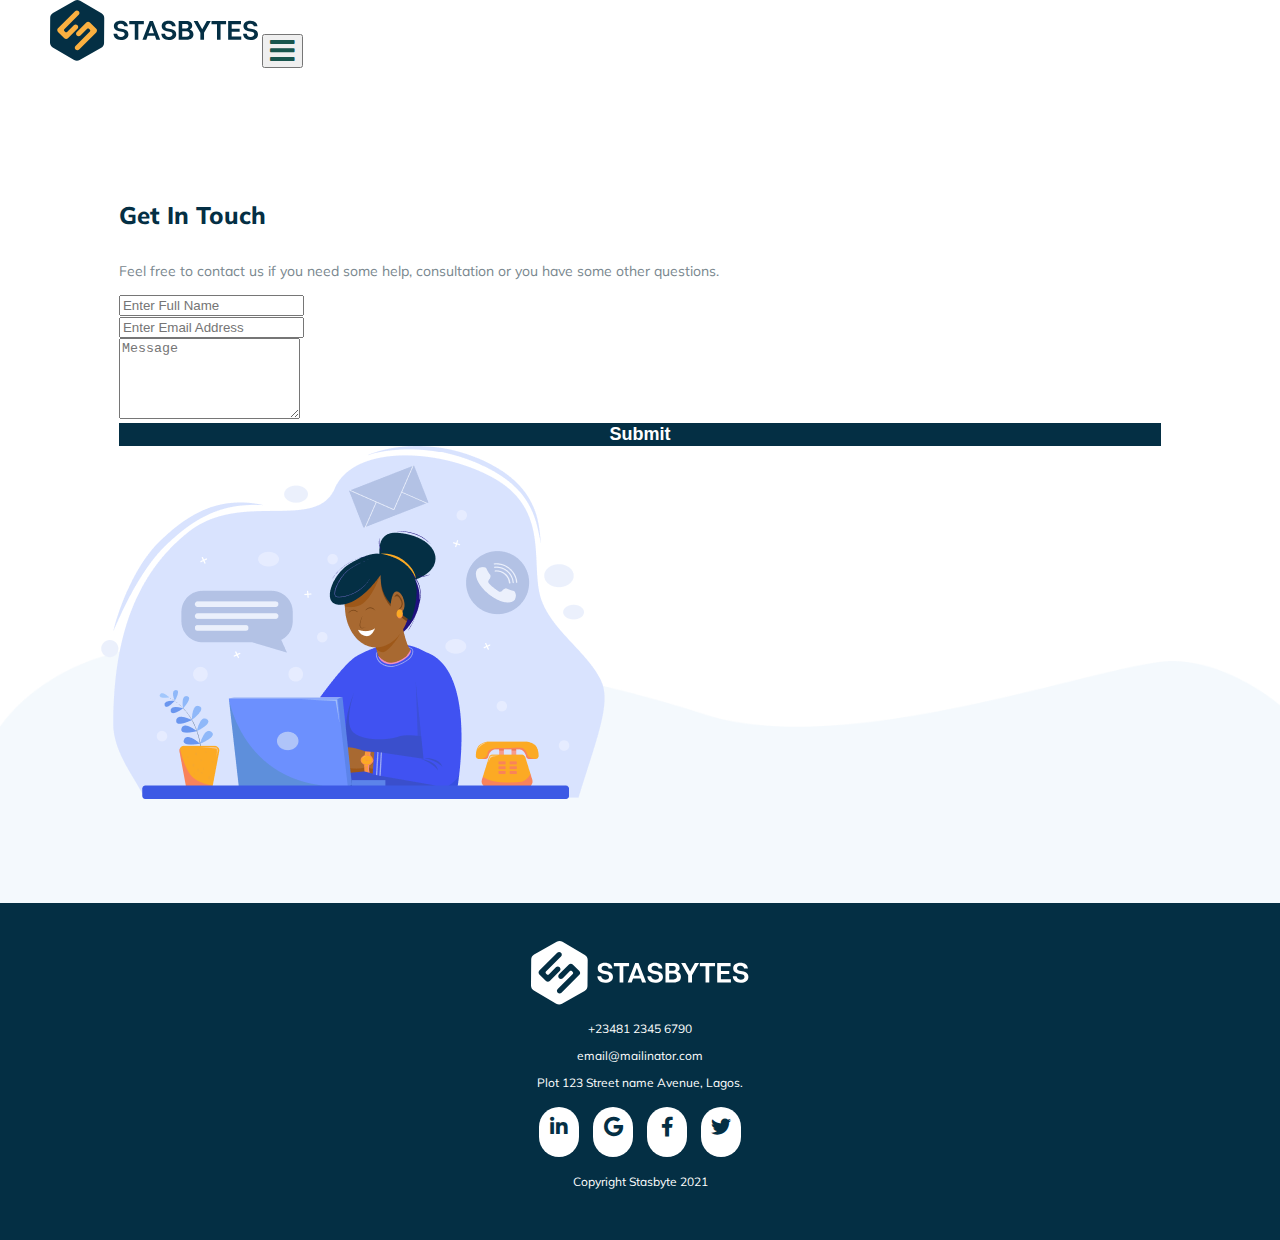
<file: contact.html>
<!DOCTYPE html>
<html lang="en">
<head>
    <meta charset="UTF-8">
    <meta http-equiv="X-UA-Compatible" content="IE=edge">
    <meta name="viewport" content="width=device-width, initial-scale=1.0">
    <title>STATBYTES | Contact</title>
    <!-- Bootstrap -->
  <link href="https://cdn.jsdelivr.net/npm/bootstrap@5.0.0-beta2/dist/css/bootstrap.min.css" rel="stylesheet" integrity="sha384-BmbxuPwQa2lc/FVzBcNJ7UAyJxM6wuqIj61tLrc4wSX0szH/Ev+nYRRuWlolflfl" crossorigin="anonymous">

  <!-- Fontawesome -->
  <link rel="stylesheet" href="https://use.fontawesome.com/releases/v5.13.0/css/all.css">

  <!-- Fonts -->
  <link href="https://fonts.googleapis.com/css2?family=Mulish:wght@400;700&display=swap" rel="stylesheet">

  <!-- Custom CSS -->
  <link rel="stylesheet" href="style.css">
</head>
<body>

    <section id="contact-banner">

        <!-- Navar -->
        <div class="container-fluid hero-container">
            <nav class="navbar navbar-expand-lg">
        
              <a href="homepage.html" class="navbar-brand"><img src="images/logo.svg" alt=""></a>
              <button class="navbar-toggler d-none" type="button" data-bs-toggle="collapse" data-bs-target="#navbarTogglerDemo01" aria-controls="navbarTogglerDemo01" aria-expanded="false" aria-label="Toggle navigation">
                <span class="navbar-toggler-icon custom-navbar">
                  <i class="fas fa-bars" style="color:#18554D; font-size:28px;"></i>
                </span>
              </button>
            </nav>

            <!-- Title -->
            <div class="row hero-content contact-content">
                <div class="col-lg-6 col-md-6 contact-col">
                    <div class="card contact-card shadow-lg">
                      <div class="card-header pt-4">
                        <h4>Get In Touch</h4>
                        <p>Feel free to contact us if you need some help, consultation
                            or you have some other questions.</p>
                      </div>
                      <div class="card-body mt-2 mb-3">
                        <form class="row">
                          <div class="col-12">
                            <input type="text" class="form-control mb-3" placeholder="Enter Full Name">
                          </div>
          
                          <div class="col-12">
                            <input type="email" class="form-control mb-3" placeholder="Enter Email Address">
                          </div>
          
                          <div class="col-12">
                             <textarea class="form-control" placeholder="Message" aria-label="With textarea" rows="5"></textarea>
                          </div>

                          <div class="col-12">
                            <button type="submit" class="btn btn-primary mt-4 contact-btnn" style="width: 100%;">Submit</button>
                          </div>
                        </form>
                      </div>
                    </div>
                  </div>

                <div class="col-md-6 contact-col mb-5">
                   <img src="images/contact.png" class="img-fluid" alt="">
                  </div>

            </div>

        </div>    
    </section>


    

    <footer class="footer">
      <img src="images/white-logo.svg" class="img-fluid" alt="">
      <p class="pt-3">+23481 2345 6790 </p>
      <p>email@mailinator.com</p>
      <p>Plot 123 Street name Avenue, Lagos.</p>
      <i class="fab fa-linkedin-in footer-icon"></i>
      <i class="fab fa-google footer-icon"></i>
      <i class="fab fa-facebook-f footer-icon"></i>
      <i class="fab fa-twitter footer-icon"></i>
      <p class="pt-3">Copyright Stasbyte 2021</p>
    </footer>
  
    <script src="https://cdn.jsdelivr.net/npm/bootstrap@5.0.0-beta3/dist/js/bootstrap.bundle.min.js" integrity="sha384-JEW9xMcG8R+pH31jmWH6WWP0WintQrMb4s7ZOdauHnUtxwoG2vI5DkLtS3qm9Ekf" crossorigin="anonymous"></script>
</body>
</html>
</file>
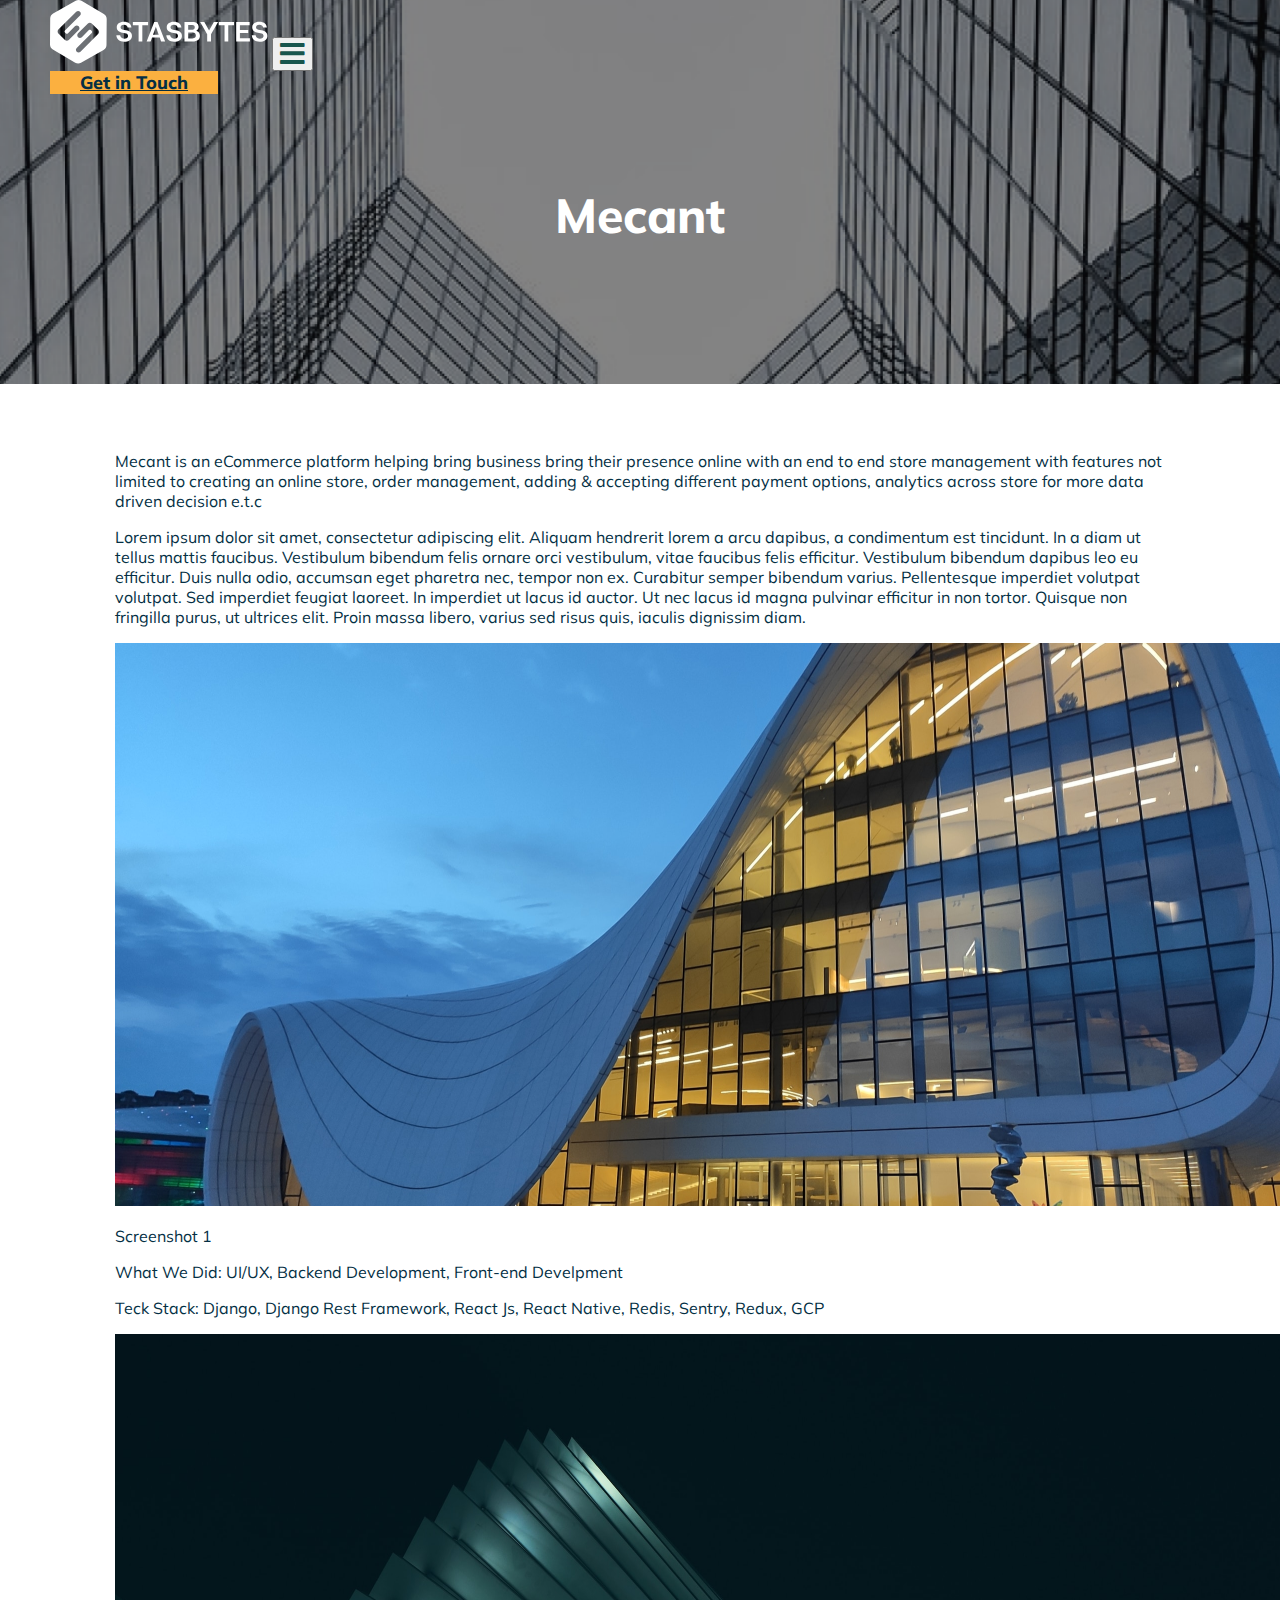
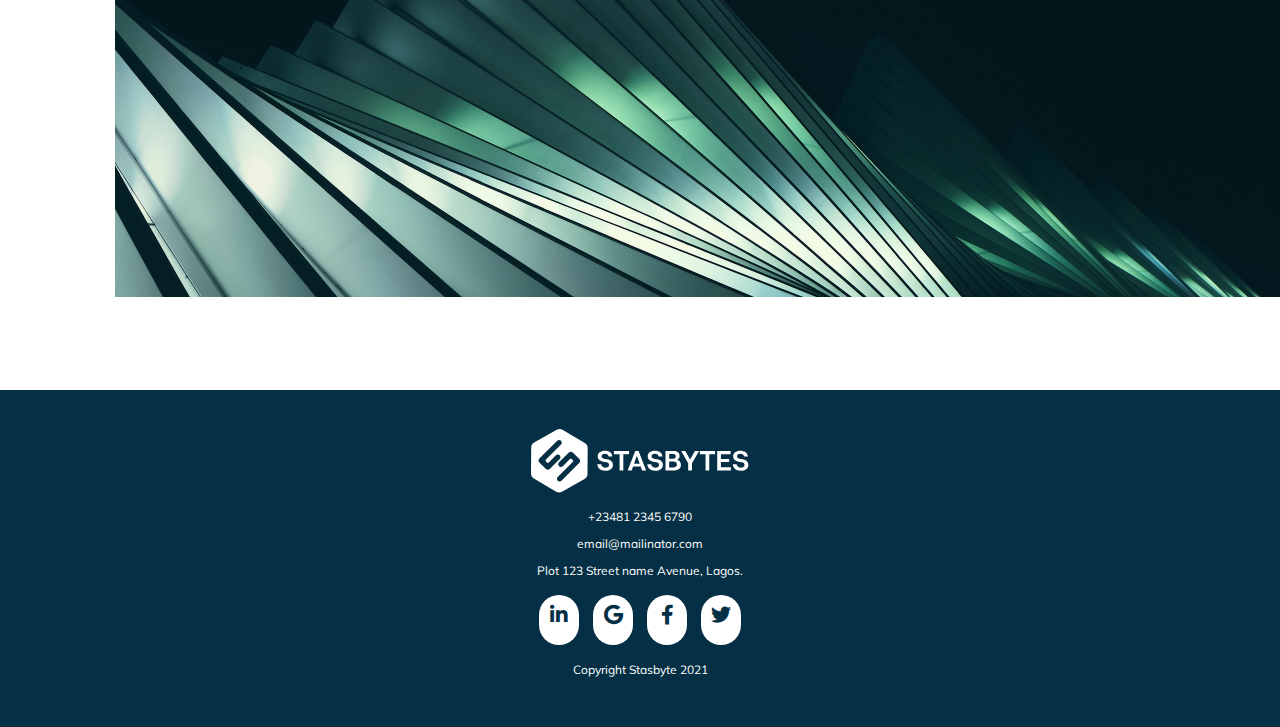
<file: project.html>
<!DOCTYPE html>
<html lang="en">
<head>
    <meta charset="UTF-8">
    <meta http-equiv="X-UA-Compatible" content="IE=edge">
    <meta name="viewport" content="width=device-width, initial-scale=1.0">
    <title>STATBYTES | Project</title>
    <!-- Bootstrap -->
  <link href="https://cdn.jsdelivr.net/npm/bootstrap@5.0.0-beta2/dist/css/bootstrap.min.css" rel="stylesheet" integrity="sha384-BmbxuPwQa2lc/FVzBcNJ7UAyJxM6wuqIj61tLrc4wSX0szH/Ev+nYRRuWlolflfl" crossorigin="anonymous">

  <!-- Fontawesome -->
  <link rel="stylesheet" href="https://use.fontawesome.com/releases/v5.13.0/css/all.css">

  <!-- Fonts -->
  <link href="https://fonts.googleapis.com/css2?family=Mulish:wght@400;700&display=swap" rel="stylesheet">

  <!-- Custom CSS -->
  <link rel="stylesheet" href="style.css">
</head>
<body>

    <section id="project-banner">

        <!-- Navar -->
        <div class="container-fluid hero-container">
            <nav class="navbar navbar-expand-lg">
        
              <a href="homepage.html" class="navbar-brand"><img src="images/white-logo.svg" alt=""></a>
              <button class="navbar-toggler d-none" type="button" data-bs-toggle="collapse" data-bs-target="#navbarTogglerDemo01" aria-controls="navbarTogglerDemo01" aria-expanded="false" aria-label="Toggle navigation">
                <span class="navbar-toggler-icon custom-navbar">
                  <i class="fas fa-bars" style="color:#18554D; font-size:28px;"></i>
                </span>
              </button>
        
              <div class="collapse navbar-collapse" id="navbarTogglerDemo01">

                <a href="contact.html" class="btn btn-dark btn-lg ms-auto get-in-touch" type="button">Get in Touch</a>
              </div>
            </nav>

            <!-- Title -->
            <div class="mecant">
                <h1>Mecant</h1>
            </div>

        </div>    
    </section>

    <section id="work">
        <div class="work-content">
            <p>Mecant is an eCommerce platform helping bring business bring their presence online with an end to end store management with features not limited to creating an online store, order management, adding & accepting different payment options, analytics across store for more data driven decision e.t.c </p>

            <p>Lorem ipsum dolor sit amet, consectetur adipiscing elit. Aliquam hendrerit lorem a arcu dapibus, a condimentum est tincidunt. In a diam ut tellus mattis faucibus. Vestibulum bibendum felis ornare orci vestibulum, vitae faucibus felis efficitur. Vestibulum bibendum dapibus leo eu efficitur. Duis nulla odio, accumsan eget pharetra nec, tempor non ex. Curabitur semper bibendum varius. Pellentesque imperdiet volutpat volutpat. Sed imperdiet feugiat laoreet. In imperdiet ut lacus id auctor. Ut nec lacus id magna pulvinar efficitur in non tortor. Quisque non fringilla purus, ut ultrices elit. Proin massa libero, varius sed risus quis, iaculis dignissim diam.</p>

            <img class="pt-4 img-fluid" src="images/Rectangle 8.png" alt="">
            <p>Screenshot 1</p>

            <p><span>What We Did:</span> UI/UX, Backend Development, Front-end Develpment</p>
            <p><span>Teck Stack:</span>  Django, Django Rest Framework, React Js, React Native, Redis, Sentry, Redux, GCP</p>

            <img class="pt-4 img-fluid" src="images/Rectangle 9.png" alt="">
        </div>
    </section>


    

    <footer class="footer">
      <img src="images/white-logo.svg" class="img-fluid" alt="">
      <p class="pt-3">+23481 2345 6790 </p>
      <p>email@mailinator.com</p>
      <p>Plot 123 Street name Avenue, Lagos.</p>
      <i class="fab fa-linkedin-in footer-icon"></i>
      <i class="fab fa-google footer-icon"></i>
      <i class="fab fa-facebook-f footer-icon"></i>
      <i class="fab fa-twitter footer-icon"></i>
      <p class="pt-3">Copyright Stasbyte 2021</p>
    </footer>
  
    <script src="https://cdn.jsdelivr.net/npm/bootstrap@5.0.0-beta3/dist/js/bootstrap.bundle.min.js" integrity="sha384-JEW9xMcG8R+pH31jmWH6WWP0WintQrMb4s7ZOdauHnUtxwoG2vI5DkLtS3qm9Ekf" crossorigin="anonymous"></script>
</body>
</html>
</file>
<file: style.css>
body {
    padding: 0;
    margin: 0;
    font-family: 'Mulish', sans-serif;
    width: 100%;
    overflow-x: hidden;
}

/* Hero Content */

#hero-banner {
    /* background-color: #FFFBF5; */
    background-image: url(images/landing.png);
    background-position: center bottom;
    background-repeat: no-repeat;
    background-size: cover;
    padding-bottom: 20%;
}

.hero-container {
    max-width: 1300px;
    margin: auto;
    padding-left: 50px;
    padding-right: 50px;
}

.hero-content {
    padding: 100px 0;
    align-content: center;
}

.hero-tab {
    text-align: center;
}

.why-us {
    font-size: 64px;
    font-weight: 800;
    color: #042F44;
}

.get-in-touch {
    background-color: #FBB040;
    color: #042F44;
    border: 0;
    font-size: 18px;
    font-weight: 800;
    padding-left: 30px;
    padding-right: 30px;
}

.get-in-touch:hover {
    background-color: #042F44;
    color: #fff;
}

.contact-btn {
    background-color: #FFF3E3;
    border: 0;
    color: #042F44;
    font-size: 18px;
    font-weight: 800;
    padding-left: 30px;
    padding-right: 30px;
}

.contact-btn:hover {
    background-color: #042F44;
    color: #fff;
}

.fa-play {
    margin-left: 8px;
    font-size: 14px;
    color: #FBB040;
}

/* Services */

#services {
    padding: 4% 0 5%;
    color: #042F44;
    background-image: url(images/Ellipse\ 2.png);
    background-position: right center;
    background-repeat: no-repeat;
}

.service-header {
    font-size: 24px;
    font-weight: 800;
    text-align: center;
    color: #042F44;
}

.service-content {
    max-width: 1080px;
    align-items: center;
    margin: auto;
}

.service-col {
    padding: 20px;
}

.service-title {
    font-size: 24px;
    font-weight: 800;
    color: #042F44;
    position: relative;
}

.service-title::after {
    content: '';
    background: #FBB040;
    width: 60px;
    height: 5px;
    border-radius: 5px;
    position: absolute;
    bottom: -10px;
    left: 6%;
    transform: translateX(-50%);
}

.carousel-indicators {
    bottom: -30px;
}

.carousel-indicators [data-bs-target] {
    width: 10px; 
    height: 10px;
    background-color: #FBB040;
    border-radius: 100%; 
}


/* Tech Stacks */

#tech-stacks {
    padding: 4% 0 5%;
}

.ts-col {
    padding: 20px 50px;
}

.card {
    background-color: #FFF3E3;
    color: #042F44;
    border: 0;
    border-radius: 15px;
}

.card li {
    font-size: 18px;
    font-weight: 800;
    line-height: 2.5;
    color: #042F44;
}


/* projects */

#projects {
    background-image: url(images/Vector\ 4.svg);
    background-repeat: no-repeat;
    background-position: center top;
    background-size: cover;
    padding-top: 7%;
    padding-bottom: 7%;
}

#multi-item-project {
    padding-right: 10%;
    padding-left: 10%;
}

.project-col {
    padding: 2%;
}

.project-prev {
    left: -21px;
}

.project-card {
    background-color: transparent;
    padding: 0 1rem;
}

.project-body {
    padding: 1rem 0;
}


.project-desc {
    display: flex;
    align-items: center;
}

.project-text {
    flex-basis: 65%;
}

.card-title {
    font-size: 24px;
    font-weight: 600;
    color: #042F44;
}

.project-btn a {
    font-size: 12px;
    background-color: #FFF3E3;
    border: 0;
    color: #042F44;
    font-weight: 600;
}

.project-btn a:hover {
    background-color: #042F44;
    color: #fff;
}


/* Call to action */

#call-to-action {
    padding: 7% 0;
}

.cta-row {
    padding: 0 15%;
    align-items: center;
}

.cta-2 {
    text-align: center;
}

.cta-2 h2 {
    font-size: 36px;
    font-weight: 800;
    color: #042F44;
}

.cta-2 span {
    color: #FBB040;
}

/* Footer */

.footer {
    background-color: #042F44;
    text-align: center;
    align-items: center;
    color: #fff;
    padding: 3% 0;
}

.footer p {
    font-size: 12px;
}

.footer-icon {
    height: 40px;
    width: 40px;
    background-color: #fff;
    border-radius: 216px;
    font-size: 20px;
    line-height: 20px;
    margin: 5px 5px;
    color: #042F44;
    cursor: pointer;
    transition: .5s;
    padding-top: 10px
}

.footer-icon:hover {
    color: #FBB040;
    transform: translateY(-7px);
}


/* Contact Page */

#contact-banner {
    background-color: #fff;
    background-image: url(images/Vector\ 7.png);
    background-position: center bottom;
    background-repeat: no-repeat;
    background-size: contain;
}

.contact-col {
    padding: 0 4%;
}

.contact-card {
    background-color: #fff;
    padding-left: 2%;
    padding-right: 2%;
}

.card-header {
    background-color: #fff;
}

.card-header h4 {
    font-size: 24px;
    font-weight: 800;
    color: #042F44;
}

.card-header p {
    font-size: 14px;
    font-weight: 400;
    color: #79878E;
}

.contact-btnn {
    background-color: #042F44;
    color: #fff;
    border: 0;
    font-size: 18px;
    font-weight: 800;
}

.contact-btnn:hover {
    background-color: #FFF3E3;
    color: #042F44;
}


/* Project */

#project-banner {
    background-image: url(images/Group\ 47.png);
    background-repeat: no-repeat;
    background-size: cover;
    background-position: center;
    color: #fff;
    
}

.mecant {
    padding: 5% 0 9%;
}

.mecant h1{
    font-size: 48px;
    font-weight: 800;
    text-align: center;
}

#work {
    padding: 4% 0 7%;
    background-color: #fff;
    color: #042F44;
}

.work-content {
    padding: 0 9%;
    color: #042F44;
}

.work-content p {
    font-size: 16px;
    font-weight: 400;
}


/* Responsiveness */

@media (max-width: 1024px) {

    #hero-banner {
        background-color: #FFFBF5;
        background-image: none;
        padding-bottom: 10%;
    }

    .hero-container {
        padding: 0 30px;
    }

    .hero-content {
        padding: 50px 0;
    }

    .hero-tab {
        display: none;
    }

    #services {
        padding-top: 70px;
        padding-bottom: 70px;

    }

    .project-desc {
        display: block;  
    }

    .footer {
        padding-top: 70px;
        padding-bottom: 70px;
    }
}


@media (max-width: 767px) {

    .why-us {
        font-size: 36px;
    }

    .service-content {
        text-align: center;
    }

    .service-title::after {
        left: 155px;
    }

    .contact-content {
        flex-direction: column-reverse;
    }

    .project-desc {
        display: flex;  
    }


}
</file>
